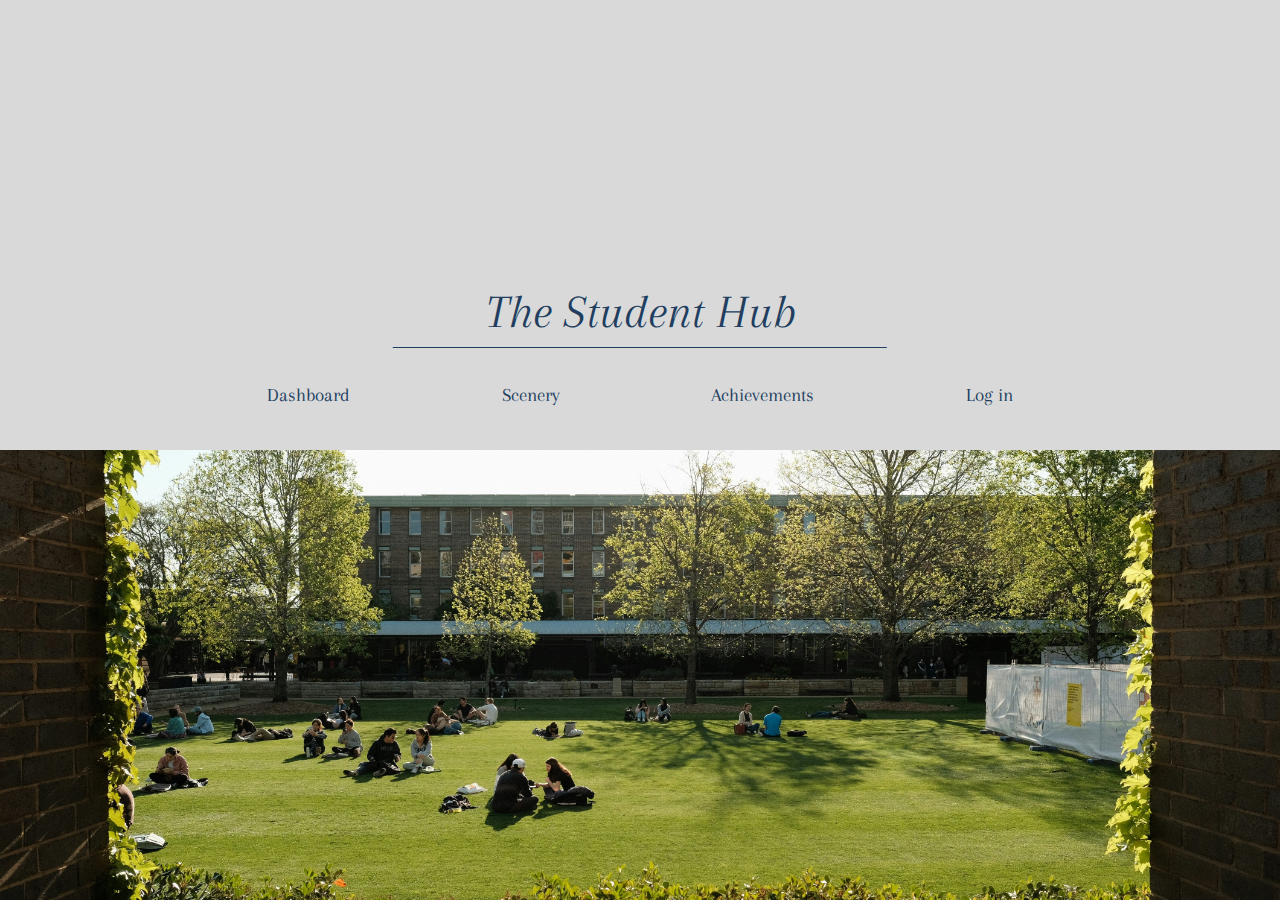
<file: WebPage/dashboard.html>
<!DOCTYPE html>
<html lang="en">
<head>
    <meta charset="UTF-8">
    <meta name="viewport" content="width=device-width, initial-scale=1.0">

    <meta http-equiv="X-UA-Compatible" content="IE=edge">
    <meta name="author" content="The Student Hub Team">
    <meta name="keywords" content="Study Hub, Student Productivity, Pomodoro Timer, Study Tracker, Student Dashboard, The Student Hub, Focus, Productivity App">
    <meta name="robots" content="index, follow">

    <link rel="icon" type="image/png" href="favicon2.png">

    <link rel="preconnect" href="https://fonts.googleapis.com">
    <link rel="preconnect" href="https://fonts.gstatic.com" crossorigin>
    <link href="https://fonts.googleapis.com/css2?family=Arapey:ital@0;1&display=swap" rel="stylesheet">
    <link rel="stylesheet" href="https://fonts.googleapis.com/css2?family=Material+Symbols+Outlined:opsz,wght,FILL,GRAD@24,400,0,0&icon_names=home" />
    <link rel="stylesheet" href="../css/styles.css">
    <title>The Student Hub - Dashboard</title>
    <meta name="description" content="Your personal dashboard at The Student Hub: track study hours, sessions, tasks, and visualize your progress.">

</head>
<body>
    
    <div class="dashboard-wrapper">
        <header class="dashboard__header">
            <label class="dashboard__menu_button" for="dashboard__menu" rol="button">=</label>
                <input id="dashboard__menu" type="checkbox">
            <nav class="dashboard__nav">
                <a class="dashboard__link_home" href="index.html">
                    <span class="material-symbols-outlined home-icon home-icon home-icon-dash">home</span>
                </a>
                <ul class="dashboard__nav__ul">
                    <li class="dashboard__nav__item">
                        <a class="dashboard__nav__link" href="scenery.html">Scenery</a></li>
                    <li class="dashboard__nav__item">
                        <a class="dashboard__nav__link" href="achievements.html">Achievements</a></li>
                    <button class="dashboard__nav__item logOut" id="logout">Log out</button>
                </ul>
                
            </nav>
            <span class="dashboard__logo">TSH</span>
        </header>
        <main class="dashboard__main">
            <h2 class="dashboard__title"> Welcome, nombre!
            </h2>
            <div class="dashboard__grid">
                <div class="dashboard__grid_item item-1">
                    <div class="grid_item__title_container">
                        <h3 class="dashboard__subtitle">Add a session</h3>
                        <button id="add-session-btn" class="addAsession">+</button>
                    </div>
                    <div class="error session-error"></div>
                    <div class="grid_item__selectors">
                        <div class="grid_item__selector">
                            <h4 class="grid_item__selector_title">
                                Subject
                            </h4>
                            <select id="session-subject" name="subject">
                                
                            </select>
                        </div>
                        <div class="grid_item__selector">
                            <h4 class="grid_item__selector_title">
                                Time (minutes)
                            </h4>
                            <input id="session-minutes" type="text" class="grid_item__input">
                        </div>
                        
                    </div>
                </div>
                <div class="dashboard__grid_item item-2">
                    <div class="grid_item__title_container">
                        <h3 class="dashboard__subtitle">Add a subject</h3>
                    <button id="add-subject-btn" class="addAsubject">+</button>
                    </div>
                    <div class="error subject-error"></div>
                    <div class="grid_item__selectors">
                        <div class="grid_item__selector">
                            <h4 class="grid_item__selector_title">
                                Name
                            </h4>
                            <input id="subject-name" type="text" class="grid_item__input">
                        </div>
                        <div class="grid_item__selector">
                            <h4 class="grid_item__selector_title">
                                Year
                            </h4>
                            <input id="subject-year" type="text" class="grid_item__input">
                        </div>
                        <div class="grid_item__selector">
                        <h4 class="grid_item__selector_title">
                                Color
                            </h4>
                            <input id="subject-color" type="color">
                        </div>
                    </div>
                
            </div>
                <div class="dashboard__grid_item item-3">
                    <p>
                        Success doesn't come from what you do ocassionally,
                        it comes from what you do constantly. 
                    </p>
                </div>
                <div class="dashboard__grid_item item-4">
                    <h3 class="dashboard__subtitle">Task list</h3>
                    <form class="dashboard__task_list__form">
                        <input type="text" placeholder="Añadir nueva tarea..." class="todolist__input" />
                        <button type="submit" class="todolist__add-btn">+</button>
                    </form>
                    <ul class="dashboard__task_list">
                        
                        
                    </ul>
                    <div class="error taskError"></div>
                    <div class="botones">
                        <button class="task__list-btn" id="clearTasks">Clear All</button>
                        <button class="task__list-btn" id="clearChecked">Clear Checked</button>
                    </div>
                    
                </div>
            </div>
        </main>
    </div>
    <script src="../js/dashboard.js"></script>
</body>
</html>
</file>
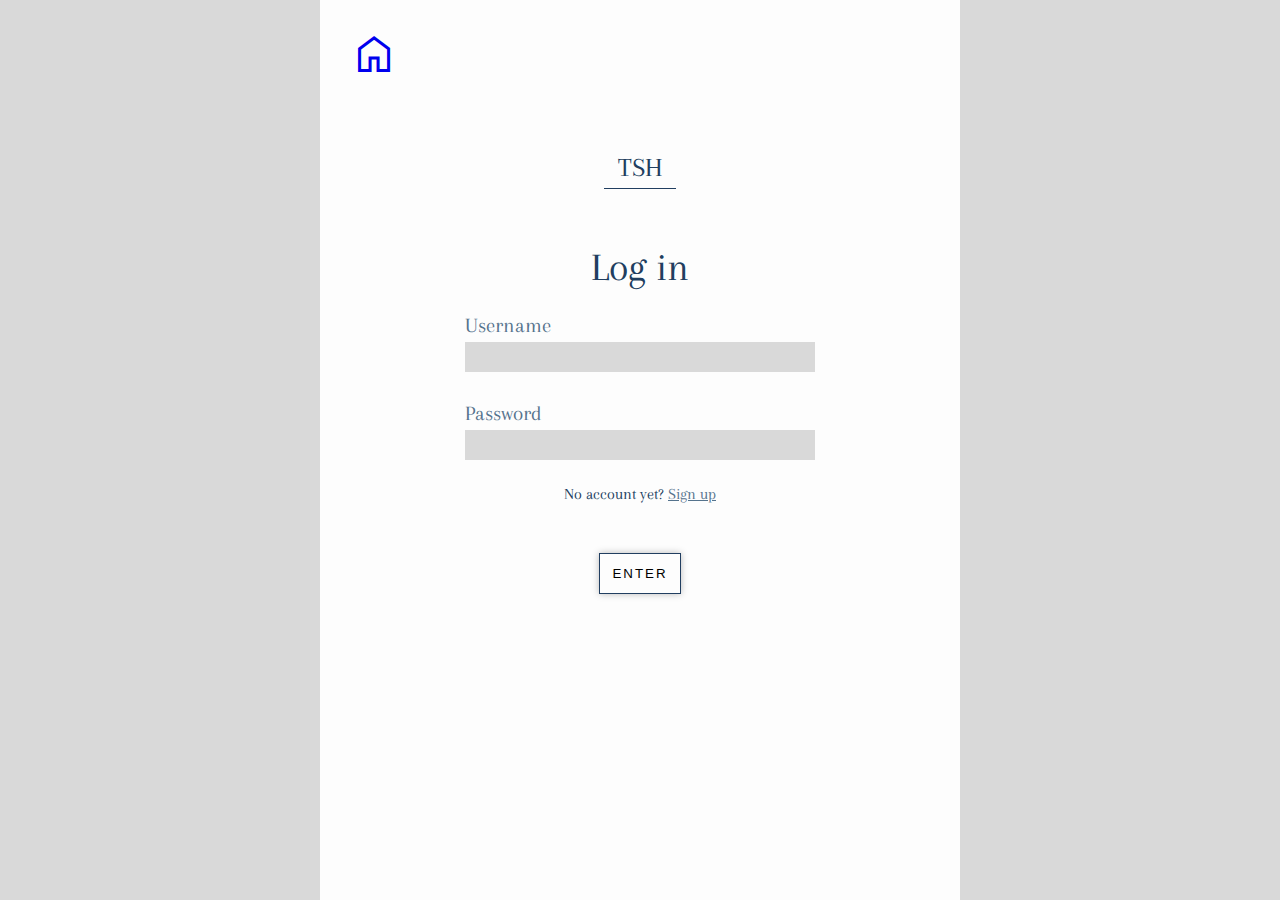
<file: WebPage/login.html>
<!DOCTYPE html>
<html lang="en">
<head>
    <meta charset="UTF-8">
    <meta name="viewport" content="width=device-width, initial-scale=1.0">

    <meta http-equiv="X-UA-Compatible" content="IE=edge">
    <meta name="author" content="The Student Hub Team">
    <meta name="keywords" content="Study Hub, Student Productivity, Pomodoro Timer, Study Tracker, Student Dashboard, The Student Hub, Focus, Productivity App">
    <meta name="robots" content="index, follow">

    <link rel="icon" type="image/png" href="favicon2.png">

    <link rel="preconnect" href="https://fonts.googleapis.com">
    <link rel="preconnect" href="https://fonts.gstatic.com" crossorigin>
    <link href="https://fonts.googleapis.com/css2?family=Arapey:ital@0;1&display=swap" rel="stylesheet">
    <link rel="stylesheet" href="https://fonts.googleapis.com/css2?family=Material+Symbols+Outlined:opsz,wght,FILL,GRAD@24,400,0,0&icon_names=home" />
    <link rel="stylesheet" href="../css/styles.css">
    <title>The Student Hub - Login</title>
    <meta name="description" content="Log in to your personal space at The Student Hub and start managing your study progress easily.">

</head>
<body>
    
    <div class="login--wrapper">
    <aside class="login__aside">

    </aside>
    <main class="login__main">
        <a class="login__link_home" href="index.html">
            <span class="material-symbols-outlined home-icon">home</span>
        </a>
        <span class="login__logo">TSH</span>
        <div class="login__main__form_container">
            <form class="login__form">
                <h2 class="login__form__title">Log in</h2>
                <div class="login__input_container">
                    <label for="username"> Username
                
                </label>
                <input id="username" class="login__form__input" type="text">
                <div class="error login-username-error"></div>
                </div>

                <div class="login__input_container">
                    <label for="password"> Password
                    
                </label>
                <input id="password" class="login__form__input" type="password">
                <div class="error login-password-error"></div>
                </div>
                
                <span class="login__form__noaccount">
                    No account yet? <a href="register.html">Sign up</a>
                </span>
                <input class="login__form__input input--submit" type="button" id="loginButton" value="ENTER">
            </form>
        </div>
    </main>
    <aside class="login__aside">
        
    </aside>
    </div>
    <script src="../js/login.js"></script>
</body>
</html>
</file>
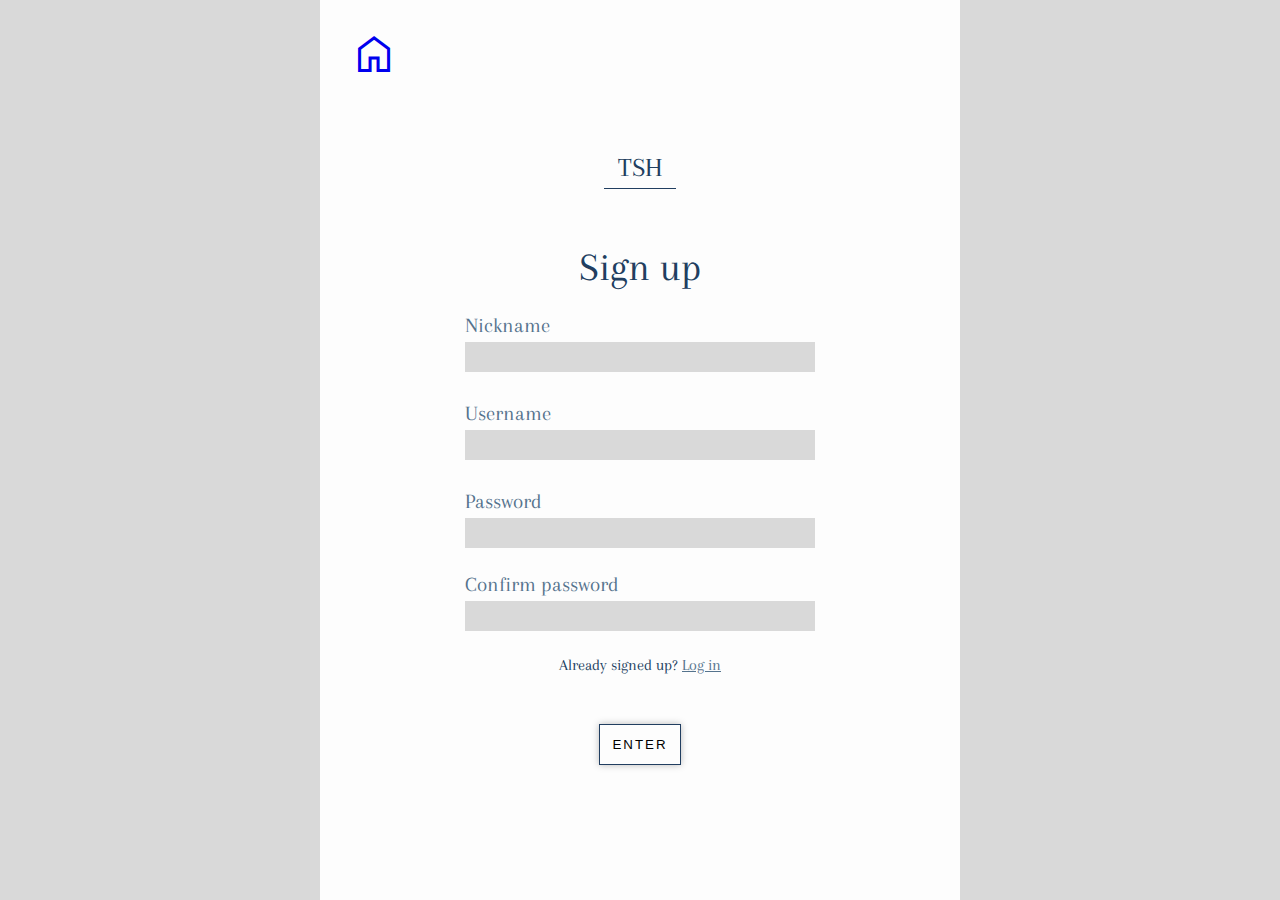
<file: WebPage/register.html>
<!DOCTYPE html>
<html lang="en">
<head>
    <meta charset="UTF-8">
    <meta name="viewport" content="width=device-width, initial-scale=1.0">

    <meta http-equiv="X-UA-Compatible" content="IE=edge">
    <meta name="author" content="The Student Hub Team">
    <meta name="keywords" content="Study Hub, Student Productivity, Pomodoro Timer, Study Tracker, Student Dashboard, The Student Hub, Focus, Productivity App">
    <meta name="robots" content="index, follow">

    <link rel="icon" type="image/png" href="favicon2.png">

    <link rel="preconnect" href="https://fonts.googleapis.com">
    <link rel="preconnect" href="https://fonts.gstatic.com" crossorigin>
    <link href="https://fonts.googleapis.com/css2?family=Arapey:ital@0;1&display=swap" rel="stylesheet">
    <link rel="stylesheet" href="https://fonts.googleapis.com/css2?family=Material+Symbols+Outlined:opsz,wght,FILL,GRAD@24,400,0,0&icon_names=home" />
    <link rel="stylesheet" href="../css/styles.css">
    <title>The Student Hub - Sign up</title>
</head>
<body>
    
    <div class="login--wrapper">
    <aside class="login__aside">

    </aside>
    <main class="login__main">
        <a class="login__link_home" href="index.html">
            <span class="material-symbols-outlined home-icon">home</span>
        </a>
        <span class="login__logo">TSH</span>
        <div class="login__main__form_container">
            <form class="login__form">
                <h2 class="login__form__title">Sign up</h2>
                <div class="login__input_container">
                    <label for="name"> Nickname
                
                </label>
                <input id="name" class="login__form__input" type="text">
                <div class="error nickname-error"></div>
                </div>
                <div class="login__input_container">
                    <label for="username"> Username
                
                </label>
                <input id="username" class="login__form__input" type="text">
                <div class="error username-error"></div>
                </div>

                <div class="login__input_container">
                    <label for="password"> Password
                    
                </label>
                <input id="password" class="login__form__input" type="password">
                </div>

                <div class="login__input_container">
                    <label for="password2"> Confirm password
                    
                </label>
                <input id="password2" class="login__form__input" type="password">
                <div class="error confirmPassword-error"></div>
                </div>
                
                <span class="login__form__noaccount">
                    Already signed up? <a href="login.html">Log in</a>
                </span>
                <input id="registerButton" class="login__form__input input--submit" type="submit" value="ENTER">
            </form>
        </div>
    </main>
    <aside class="login__aside">
        
    </aside>
    </div>
    <script src="../js/register.js"></script>
</body>
</html>
</file>
<file: css/styles.css>
header, ul, a, li, div, h1, h2, h3, aside, main{
    margin: 0;
    padding: 0;
}

*{
    box-sizing: border-box;
}

/* HOME SECTION */

body{
    margin: 0;
    padding: 0;
    font-family: 'Arapey';
    height: 100dvh;
    scroll-behavior: smooth;
    box-sizing: border-box;
    color: #213e60;
    --dark_color: #213e60;
    --medium_blue:#55738d;
    --light_color: #fdfdfd;
    --medium_color: #d9d9d9;
}


.header--home__title{
    font-family: 'Arapey';
    font-size: 3em;
    font-weight: lighter;
    font-style: italic;
    margin-bottom: 15%;
    width: 100%;
    padding: 0;
    position: relative;
    animation-name: titleAppearing;
    animation-duration: 1.5s;
    animation-timing-function: ease;
}

.header--home__title_container{
    display: flex;
    flex-direction: column;
    justify-content: space-between;
}

.header--home__title::before{
    content: '';
    position: absolute;
    bottom: -10px;
    left: 50%;
    transform: translateX(-50%);
    width: 160%;
    height: 1px;
    background-color: var(--dark_color);
    animation-name: lineWidth;
    animation-duration: 1.5s;
    animation-timing-function: ease;
    animation-fill-mode: forwards;
}

.header--home{
    height: 50dvh;
    padding-bottom: 5dvh;
    background-color: var(--medium_color);
    display: flex;
    flex-direction: column;
    justify-content: end;
    align-items: center;
}

.header--home__nav{
    width: 100%;
    display: flex;
    justify-content: center;
}

.header--home__ul{
    display: flex;
    list-style: none;
    justify-content: space-evenly;
    width: 80%;
}


.header--home__link{
    text-decoration: none;
    color: inherit;
    font-size: 1.2em;
    padding: 6px 12px;
}

.header--home__link:hover{
    background-color: #fdfdfd99;
    transition: background-color 0.3s ease;
}

.header--home__link:focus{
    outline: 1px solid #213e60;
}

.home--image_container{
    height: 50dvh;
    overflow: hidden;
    width: 100%;
}

.home--image{
    width: 100%;
    object-fit: cover;
    height: 100%;
}

@media screen and (max-width: 768px){
    .home--image_container{
        height: 20dvh;
        width: 100%;
        overflow: hidden;
    }

    .header--home__title_container{
        margin-top: 10%;
        height: auto;
    }

    .header--home__title{
        text-align: center;
    }

    .header--home__title::before{
        width: 100%;
        left: 50%;
        transform: translateX(-50%);

    }

    .header--home{
        height: 80dvh;
        padding-bottom: 0;
    }

    .header--home__ul{
        flex-direction: column;
        width: 100%;
        justify-content: space-evenly;
        align-items: center;
        height: 50dvh;
    }

    .header--home__nav{
        justify-content: stretch;
    }
}

/*animations HOME*/

@keyframes lineWidth {
    from{
        width: 0%;
    }

    to{
        width: 160%;
    }
}

@keyframes titleAppearing {
    
    from{
        opacity: 0;
        top: -50px;
    }

    to{
        opacity: 100%;
        top: 0;
    }
}

/* LOG IN AND REGISTER SECTION */

.login--wrapper{
    display: flex;
    flex-direction: row;
    height: 100dvh;
    background-color: var(--light_color);
}

.login__aside{
    min-width: 25vw;
    background-color: var(--medium_color);
    flex-grow: 1;
}

.login__main{
    height: 75dvh;
    flex-grow: 2;
    display: flex;
    flex-direction: column;
    justify-content: space-between;
}

.home-icon{
    margin: 30px;
    font-size: 48px;
}

.login__form{
    display: flex;
    flex-direction: column;
    padding: 20px;
    align-items: center;
    gap: 20px;
    height: 50dvh;
}

.login__logo{
    font-size: 1.7em;
    align-self: center;
    position: relative;
    animation-name: titleAppearing;
    animation-duration: 1.5s;
    animation-timing-function: ease;
}

.login__link_home:visited{
    color: var(--dark_color);
}



.login__form__title{
    align-self: center;
    font-weight: lighter;
    font-size: 2.5em;
}

.login__input_container{
    display: flex;
    flex-direction: column;
    width: 70%;
    width: clamp(150px, 70%, 350px);
    align-self: center;
}

.login__input_container > label{
    margin: 5px;
    margin-left: 0;
    font-size: 1.3em;
    color: var(--medium_blue);
}

.login__input_container > input{
    width: 100%;
    background-color: var(--medium_color);
    border: none;
    height: 30px;
    color: #213e60;
}

.login__input_container > input:focus{
    outline: 1px solid var(--dark_color);
}

.login__logo::before{
    content: '';
    position: absolute;
    bottom: -7px;
    left: 50%;
    transform: translateX(-50%);
    width: 160%;
    height: 1px;
    background-color: var(--dark_color);
    animation-name: lineWidth;
    animation-duration: 1.5s;
    animation-timing-function: ease;
    animation-fill-mode: forwards;
}

.login__form__noaccount > a, 
.login__form__noaccount > a:visited{
    color: var(--medium_blue);
}

.error{
    margin-top: 5px;
    color: #824;
}

.input--submit{
    text-transform: uppercase;
    letter-spacing: 2px;
    padding: 12px 12px;
    background-color: transparent;
    border: 1px solid var(--dark_color);
    box-shadow: 0 0 7px #0004;
    margin: 30px;
    transition: transform 0.2s ease;
}

.input--submit:hover{
    transform: scale(1.1);
}

@media screen and (max-width: 768px){
    .login__aside{
        display: none;
    }
}



/* DASHBOARD */

/* header section */

.logOut{
    font-family: inherit;
    font-size: 1.2em;
    background-color: transparent;
    border: none;
    color: var(--dark_color);
}

.logOut:hover{
    text-decoration: underline;
}

.dashboard-wrapper{
    background-color: var(--medium_color);
    height: 100dvh
}

.dashboard__header{
    height: 10dvh;
    background-color: var(--light_color);
    display: flex;
    align-items: center;
    justify-content: space-between;
    box-shadow: 0 0 4px #0004;
}

.dashboard__nav{
    display: flex;
    flex-direction: row;
    justify-content: space-between;
    position: fixed;
    width: 80dvw;
    height: 10dvh;
    box-sizing: border-box;
}

.dashboard__nav__ul{
    display: flex;
    padding: 0;
    list-style: none;
    align-self: center;
    width: clamp(300px, 70%, 1000px);
    justify-content: space-around;
}


.dashboard__link_home:visited{
    color: var(--dark_color);
}

.dashboard__nav__link{
    color: var(--dark_color);
    text-decoration: none;
    font-size: 1.2em;
}

.dashboard__nav__link:hover{
    text-decoration: underline;
}

.dashboard__logo{
    font-size: 1.7em;
    align-self: center;
    position: relative;
    left: 90dvw;
    animation-name: titleAppearing;
    animation-duration: 1.5s;
    animation-timing-function: ease;
    z-index: 20;
}

.dashboard__logo::before{
    content: '';
    position: absolute;
    bottom: -7px;
    left: 50%;
    transform: translateX(-50%);
    width: 160%;
    height: 1px;
    background-color: var(--dark_color);
    animation-name: lineWidth;
    animation-duration: 1.5s;
    animation-timing-function: ease;
    animation-fill-mode: forwards;
}

.home-icon-dash{
    align-self: center;
    margin-top: 2dvh;
}

/* main section */

.dashboard__main{
    width: clamp(700px, 70dvw, 1000px);
    margin: auto;
    height: 85dvh;
}

#dashboard__menu{
    display: none;
}

.dashboard__menu_button{
    display: none;
}

.dashboard__title{
    font-style: italic;
    font-weight: lighter;
    font-size: 2.7em;
    margin-top: 20px;
}

.dashboard__grid{
    display: grid;
    grid-template-columns: 1.5fr 1fr;
    gap: 20px;
    padding: 20px;
    padding-left: 0;
    height: 75dvh;
}

.dashboard__grid_item{
    padding: 0;
    background-color: var(--light_color);
}

.dashboard__grid_item:nth-child(4){
    grid-row-start: 1;
    grid-column-start: 2;
    grid-column-end: 3;
    grid-row-end: 4;
    display: flex;
    flex-direction: column;
    align-items: center;
}

.botones{
    display: 
    flex;
    gap: 10px;
    flex-direction: row;
}

.task__list-btn{
    background-color: var(--dark_color);
    color: var(--light_color);
    font-family: inherit;
    font-size: 1em;
    padding: 8px 10px;
    margin-bottom: 15px;
}

#clearTasks:hover{
    opacity: 0.7;
}

#clearChecked:hover{
    opacity: 0.7;
}

.taskError{
    margin-bottom: 5px;
}

.dashboard__grid_item:nth-child(3){
    color: var(--light_color);
    background-color: var(--dark_color);
    display: flex;
    align-items: center;
    box-shadow: inset 0 0 14px #0004;
    font-style: italic;
}

.dashboard__grid_item:nth-child(3) > p{
    text-align: center;
    font-weight: lighter;
    font-size: 1.5em;
    margin: 20px;
    text-wrap: pretty;
}

.dashboard__subtitle{
    font-weight: lighter;
    margin: 20px;
    font-size: 1.5em;
    align-self: start;
}

/* task list */

.dashboard__task_list__form{
    width: 90%;
}

.dashboard__task_list__form > input[type="text"]{
    height: 35px;
    padding: 15px;
    color: var(--dark_color);
    outline: none;
    border: none;
    background-color: var(--medium_color);
    margin-right: 0;
}

.dashboard__task_list__form > button{
    height: 35px;
    width: 35px;
    background-color: var(--dark_color);
    color: var(--light_color);
    font-weight: bold;
    font-size: 1em;
    margin-left: 0;
}

.dashboard__task_list__form > button:hover{
    opacity: 0.6;
}

.dashboard__task_list{
    margin: 20px;
    list-style: none;
    width: 100%;
    margin: 20px;
    padding: 20px;
}

.dashboard__task{
    margin-bottom: 10px;
    display: flex;
    align-items: center;
}

.dashboard__task > input[type="checkbox"]{
    transform: scale(1.5);
    margin: 5px;
    border: 1px solid var(--dark_color);
}

input[type="checkbox"]:checked ~ label{
    text-decoration:line-through;
    opacity: 0.7;
}

/* add a session */

.dashboard__grid_item:nth-child(1){
    display: flex;
    flex-direction: column;
    justify-content: stretch;
}

.grid_item__title_container{
    display: flex;
    justify-content: space-between;
    align-items: center;
}

.addAsession, .addAsubject{
    margin: 15px;
    height: 35px;
    width: 35px;
    background-color: var(--dark_color);
    color: var(--light_color);
    font-weight: bold;
    font-size: 1em;
}

.subject-error, .session-error{
    text-align: center;
}

.addAsession:hover, .addAsubject:hover{
    opacity: 0.6;
}

.grid_item__selectors{
    display: flex;
    justify-content: space-evenly;
    gap: 15px;
    padding: 15px;
}

.grid_item__selector_title{
    font-weight: lighter;
    font-size: 1.3em;
    padding: 0;
    margin: 0;
    margin-bottom: 10px;
}

.grid_item__input{
    background-color: var(--medium_color);
    height: 25px;
    border: none;
    width: clamp(100px, 100%, 300px);
}

.grid_item__selector > select{
    background-color: var(--medium_color);
    height: 25px;
    border: 1px solid transparent;
    outline: none;
}

.dashboard__grid_item:nth-child(2){
    display: flex;
    flex-direction: column;
    justify-content: stretch;
}

@media screen and (max-width: 768px) {

    .dashboard-wrapper{
        width: 100dvw;
    }

    .dashboard__main{
        max-width: 350px;
    }

    .dashboard__grid{
        grid-template-columns: 1fr;
    }

    .dashboard__grid_item:nth-child(4){
        grid-row-start: 4;
        grid-column-start: 1;
        grid-column-end: 2;
        grid-row-end: 5;
    }

    .dashboard__grid_item:nth-child(3){
        display: none;
    }

    .dashboard__nav{
        display: none;
    }

    .dashboard__menu_button{
        display: block;
        margin: 15px;
        margin-top: 0;
        font-size: 5em;
        z-index: 20;
    }

    #dashboard__menu:checked ~ .dashboard__nav{
        display: flex;
        height: 100dvh;
        width: 100dvw;
        top:0;
        left: 0;
        position: absolute;
        background-color: var(--light_color);
        z-index: 10;
        flex-direction: column;
        gap: 50px;
        justify-content: center;
        align-items: center;
    }

    .dashboard__nav__ul{
        flex-direction: column;
        align-items: center;
        gap: 50px;
    }

    .dashboard__logo{
        left: -70px;
    }
}

/* SCENERY */

.scenery__main{
    background-size: cover;
    background-position: center;
    height: 90dvh;
}

.scenery__header{
    height: 10dvh;
    display: flex;
    align-items: center;
    justify-content: space-between;
    box-shadow: 0 0 4px #0004;
}

.scenery__cafe{
    background-image: url(../Figma/coffeeShopScene.jpg);
}

.scenery__beach{
    background-image: url(../Figma/BeachScenery.jpg);
}

.scenery__garden{
    background-image: url(../Figma/GardenScenery.jpg);
}

.scenery__forest{
    background-image: url(../Figma/ForestScenery.jpg);
}

.scenery__clock_container{
    height: 78dvh;
}

.scenery__buttons_container{
    display: flex;
    padding: 20px;
    justify-content: space-between;
}

.scenery__ambiances{
    width: 50%;
    display: flex;
    flex-direction: row;
    justify-content: space-evenly;
}

.scenery__soundOn{
    align-self: end;
    display: flex;
    align-items: center;
    gap: 15px;
}

.scenery__soundOn > span{
    color: var(--medium_color);
    font-size: 1.3em;
}

.scenery__soundOn > span:first-child{
    font-style: italic;
}

.scenery__soundOn > span:nth-child(2){
    font-size: 3em;
}

.scenery__soundOn > span:nth-child(2):hover{
    opacity: 0.7;
}

.scenery__ambiances > button{
    background-color: transparent;
    color: var(--medium_color);
    border: none;
    font-family: Jura;
    font-size: 1.2em;
    font-weight: bold;
    text-transform: uppercase;
    padding: 10px 26px;
    border-radius: 25px;
    box-shadow: 0 0 14px #0004;
}

#btn-beach, #btn-cafe, #btn-garden, #btn-forest{
    border: 2px solid var(--medium_color);
}

.scenery__garden #btn-beach,
.scenery__garden #btn-forest,
.scenery__garden #btn-cafe {
    background-color: var(--medium_color);
    color: var(--dark_color);
}



.scenery__ambiances > button:hover{
    opacity: 0.7;
}

.scenery__clock_container{
    width: 100%;
    display: flex;
    justify-content: center;
    align-items: center;
    flex-direction: column;
    gap: 20px;
}

.scenery__clock_circle{
    box-sizing: border-box;
    width: 50dvw;
    height: 50dvw;
    border: 4px solid var(--medium_color);
    border-radius: 50%;
    display: flex;
    flex-direction: column;
    align-items: center;
    justify-content: space-evenly;
    box-shadow: inset 0 0 -14px #0004;
    position: relative;
}

.scenery__clock_circle::before{
    content: '';
    box-sizing: border-box;
    height: 16px;
    width: 16px;
    border-radius: 50%;
    background-color: var(--medium_color);
    position: absolute;
    left: 50%;
    top: 0;
    transform: translate(-50%, -50%) rotate(0deg);
    transform-origin: center calc(25dvw + 5px);
}

.animar::before {
    animation: reloj 1500s linear forwards;
    animation-play-state: running;
}

.animar2::before {
    animation: reloj 300s linear forwards;
    animation-play-state: running;
}

.clock_number{
    display: flex;
    flex-direction: row;
}

.scenery__clock_number{
    color: var(--medium_color);
    font-size: 5em;
    text-shadow: 0 0 4px #000;
    font-family: Jura;
}

.scenery__clock_mode{
    border-radius: 25px;
    font-family: Jura;
    text-transform: uppercase;
    font-weight: bold;
    background-color: #d9d9d949;
    padding: 10px 22px;
    font-size: 1.2em;
    color: var(--medium_color);
}



#btn-pause{
    display: none;
}

#sound-pause{
    display: none;
    font-size: 3em;
    color: var(--medium_color);
}

#sound-pause:hover{
    opacity: 0.7;
}



.pause, .play{
    color: var(--medium_color);
    font-size: 3.5em;
}



.pause:hover, .play:hover{
    opacity: 0.7;
}

.scenery__sessions-completed{
    display: flex;
    gap: 10px;
}


.session-1, .session-2, .session-3, .session-4{
    height: 20px;
    width: 20px;
    border: 2px solid var(--medium_color);
    border-radius: 50%;
}

.session-filled{
    background-color: var(--light_color);
}

@media screen and (max-width: 768px){
    .scenery__clock_circle{
        width: 60dvw;
        height: 60dvw;
    }

    .scenery__clock_circle::before{
        transform-origin: center calc(30dvw + 5px);
    }

    .scenery__ambiances{
        flex-direction: column;
        justify-content: space-evenly;
        width: 30%;
    }

    .scenery__clock_container{
        height: 60dvh;
    }

    .scenery__buttons_container{
        height: 30dvh;
    }

    .scenery__clock_mode{
        font-size: 1em;
        padding: 6px 10px;
        background-color: #876;
    }

    .scenery__clock_number{
        font-size: 3.2em;
    }

    .pause{
        font-size: 2.3em;
    }

    .scenery__cafe{
    background-image: url(../Figma/CoffeeShopMobile.jpg);
    }

    .scenery__beach{
        background-image: url(../Figma/BeachMobile.jpg);
    }

    .scenery__garden{
        background-image: url(../Figma/GardenScenery.jpg);
    }

    .scenery__forest{
        background-image: url(../Figma/ForestMobile.jpg);
    }

    .scenery__beach #btn-garden,
    .scenery__beach #btn-forest,
    .scenery__beach #btn-cafe {
        background-color: var(--medium_color);
        color: var(--dark_color);
    }

}

@media screen and (min-width: 1200px){
    .scenery__clock_circle{
        width: 30dvw;
        height: 30dvw;
    }

    .scenery__clock_circle::before{
        transform-origin: center calc(15dvw + 5px);
    }
}

@keyframes reloj {
    from{
        transform: translate(-50%, -50%) rotate(0deg);
    }

    to{
        transform: translate(-50%, -50%) rotate(360deg);
    }
}

/* ACHIEVEMENTS */

.achievements-wrapper{
    background-color: var(--medium_color);
    height: 100dvh;
}

.achievements__main{
    display: flex;
    flex-direction: column;
    justify-content: center;
    align-items: center;
}

.achievements__main > span{
    font-size: 2.4em;
    font-style: italic;
    margin: 20px;
}

.achievements__grid{
    display: grid;
    grid-template-columns: repeat(1fr, 5);
    width: clamp(300px, 80dvw, 1000px);
    height: 70dvh;
    gap: 20px;
}

.achievements__chart{
    width: 600px; /* ancho real de la gráfica */
    height: 200px; /* alto de la gráfica */
    display: block;
    margin: auto;
}

.achievements__chart2{
    width: 1400px; /* ancho real de la gráfica */
    height: 300px; /* alto de la gráfica */
    display: block;
    margin: auto;
}


.graphic_container1, .graphic_container2{
    overflow-x: auto;
    overflow-y: auto;
}






.achievements__grid > div{
    background-color: var(--light_color);
}

.achievements__grid > div:nth-child(1){
    grid-column-start: 1;
    grid-column-end: 5;
    grid-row-start: 1;
    grid-row-end: 5;
}

.achievements__grid > div:nth-child(2){
    grid-column-start: 5;
    grid-column-end: 6;
    grid-row-start: 1;
    grid-row-end: 2;
}

.achievements__grid > div:nth-child(3){
    grid-column-start: 5;
    grid-column-end: 6;
    grid-row-start: 2;
    grid-row-end: 3;
}

.achievements__grid > div:nth-child(4){
    grid-column-start: 5;
    grid-column-end: 6;
    grid-row-start: 3;
    grid-row-end: 4;
}

.achievements__grid > div:nth-child(5){
    grid-column-start: 5;
    grid-column-end: 6;
    grid-row-start: 4;
    grid-row-end: 5;
}

.achievements__grid > div:nth-child(6){
    grid-column-start: 1;
    grid-column-end: 3;
    grid-row-start: 5;
    grid-row-end: 7;
    background-color: var(--medium_color);
}

.achievements__grid > div:nth-child(7){
    grid-column-start: 3;
    grid-column-end: 6;
    grid-row-start: 5;
    grid-row-end: 7;
}

.achvs{
    display: flex;
    flex-direction: column;
    justify-content: space-around;

}

.achvs > div{
    background-color: var(--light_color);
    padding: 24px 12px;
}

.achievements__grid > div:nth-child(2),
.achievements__grid > div:nth-child(3),
.achievements__grid > div:nth-child(4),
.achievements__grid > div:nth-child(5){
    display: flex;
    justify-content: center;
    align-items: center;
    flex-direction: row;
    gap: 10px;
}

.number{
    font-size: 2.5em;
    font-weight: bold;
}



@media screen and (max-width: 768px){



    .achievements__grid{
        grid-template-columns: 1fr 1fr;
        height: 120dvh;
    }

    .achievements__grid > div:nth-child(1){
    grid-column-start: 1;
    grid-column-end: 3;
    grid-row-start: 1;
    grid-row-end: 4;
}

.achievements__grid > div:nth-child(2){
    grid-column-start: 1;
    grid-column-end: 2;
    grid-row-start: 4;
    grid-row-end: 5;
}

.achievements__grid > div:nth-child(3){
    grid-column-start: 2;
    grid-column-end: 3;
    grid-row-start: 4;
    grid-row-end: 5;
}

.achievements__grid > div:nth-child(4){
    grid-column-start: 1;
    grid-column-end: 2;
    grid-row-start: 5;
    grid-row-end: 6;
}

.achievements__grid > div:nth-child(5){
    grid-column-start: 2;
    grid-column-end: 3;
    grid-row-start: 5;
    grid-row-end: 6;
}

.achievements__grid > div:nth-child(6){
    grid-column-start: 1;
    grid-column-end: 3;
    grid-row-start: 6;
    grid-row-end: 8;
    background-color: var(--medium_color);
}

.achievements__grid > div:nth-child(7){
    grid-column-start: 1;
    grid-column-end: 3;
    grid-row-start: 8;
    grid-row-end: 11;
    padding-right: 20px;
    padding-left: 20px;
}

.achievements-body{
    height: 150dvh;
}

.achievements-wrapper{
    height: 150dvh;
}
}
</file>
